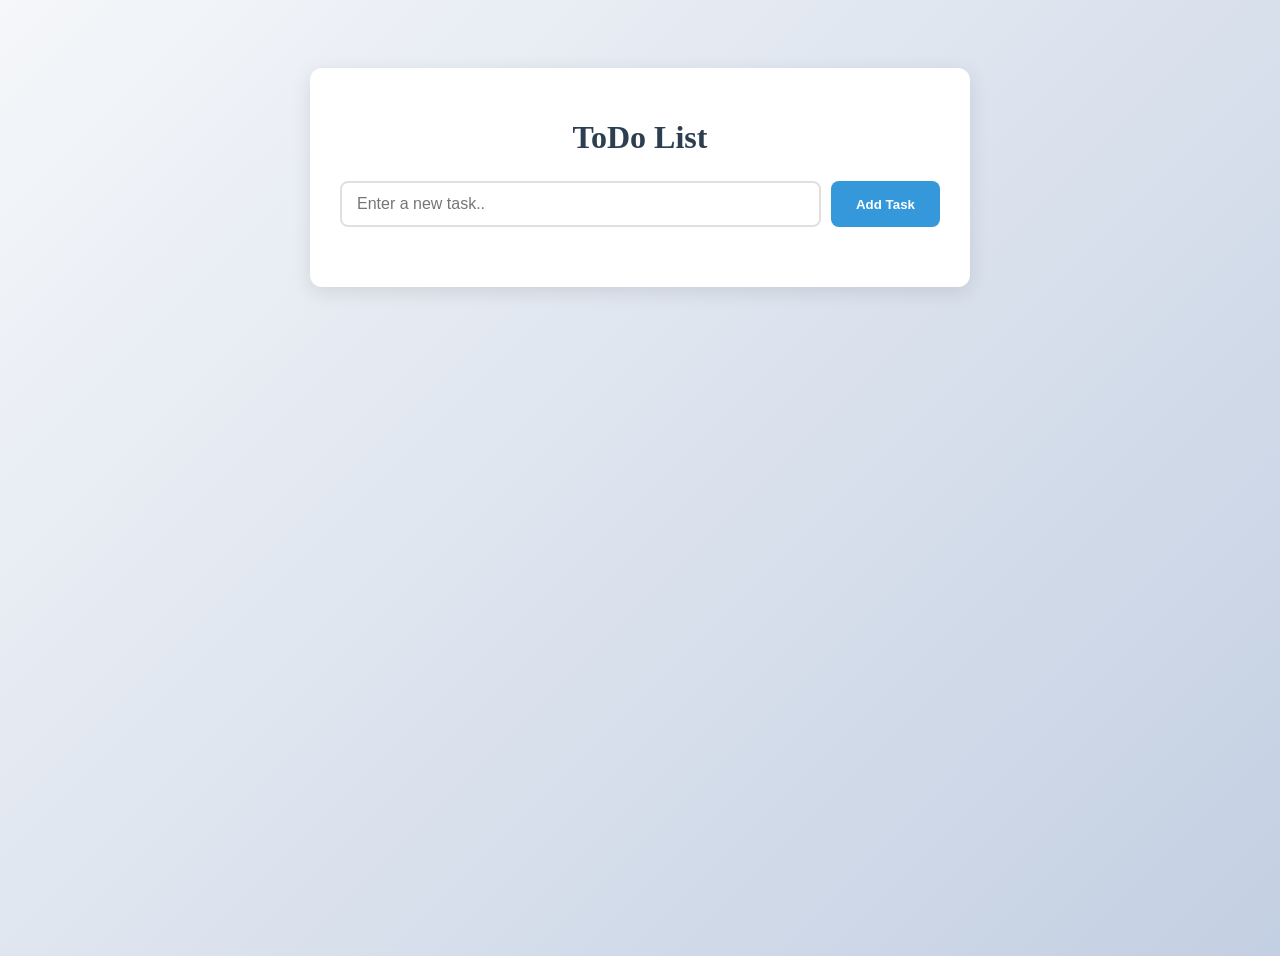
<file: LAB_3/TASK_2/index.html>
<!DOCTYPE html>
<html lang="en">
<head>
    <meta charset="UTF-8">
    <meta name="viewport" content="width=device-width, initial-scale=1.0">
    <title>Todo List</title>
    <link rel="stylesheet" href="style.css">
</head>
<body>
    <div class="container">
        <h1>ToDo List</h1>
        <div class="input-container">
            <input type="text" id="taskInput" placeholder="Enter a new task..">
            <button id="addTaskButton">Add Task</button>
        </div>
        <ul id="taskList"></ul>
    </div>

   
    <script src="index.js"></script>
</body>
</html>
</file>
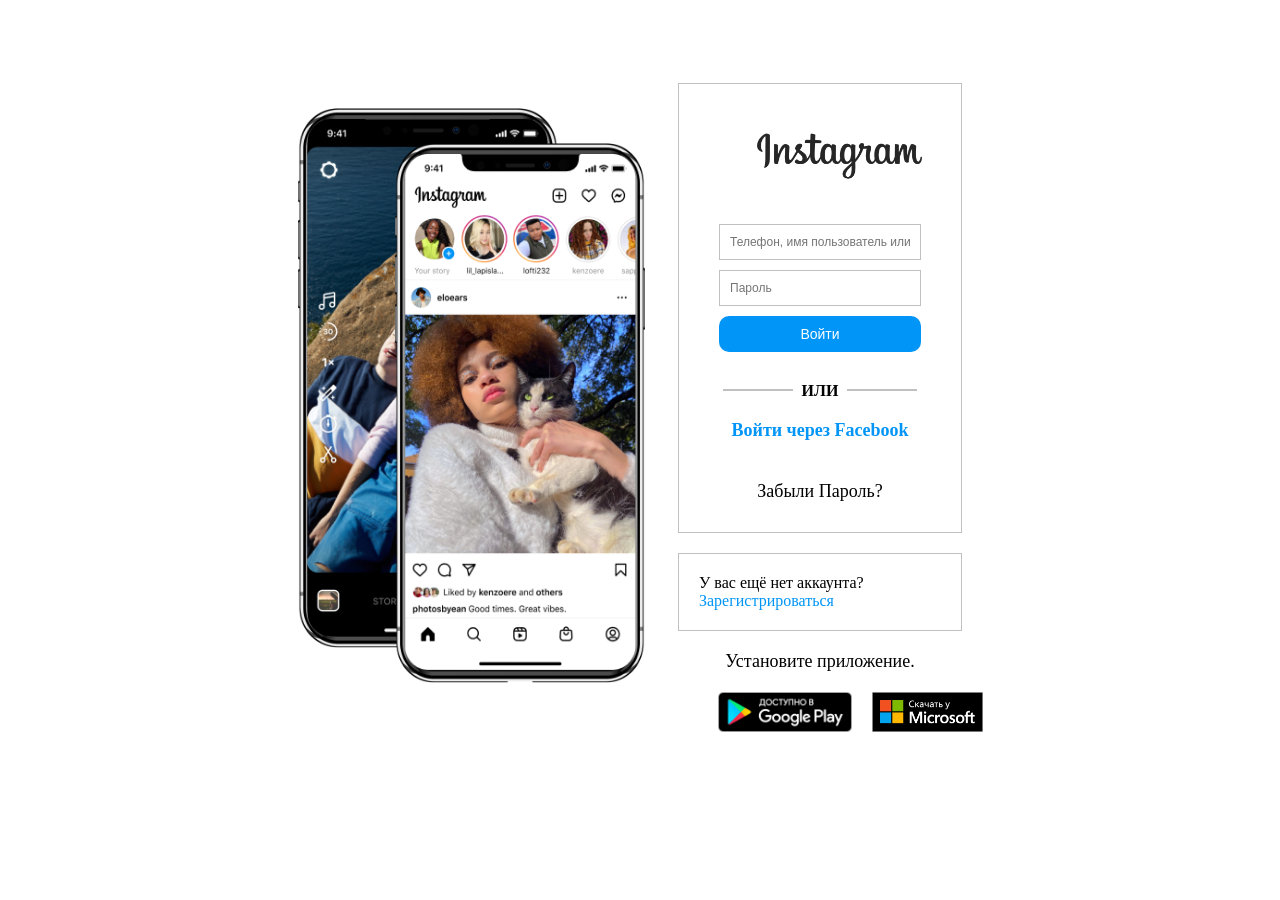
<file: LAB_2/instagram.html>
<!DOCTYPE html>
<html lang="en">
<head>
  <meta charset="UTF-8">
  <title>Title</title>
  <link rel="stylesheet" href="style.css"> 
  
</head>
<body>
<section id="main"> 
  <div class="container"> 
    <div class="content"> 
      
      
      <div class="left-side">
        
        <div class="iphone">
          <img src="iphone.png" alt=""> 
          <div class="img1">
            <img src="screenshot1.png" alt=""> 
          </div>
        </div>
        
        <div class="iphone2">
          <img src="iphone.png" alt=""> 
          <div class="img2">
            <img src="screenshot4.png" alt=""> 
          </div>
        </div>
      </div>
      
      
      <div class="right-side">
        
        <div class="right1">
          <div class="title">
            <img src="logoinst.png" alt=""> 
          </div>
          <form>
            
            <div class="mb-3">
              <input type="email" class="form-control" placeholder="Телефон, имя пользователь или эл. адрес" id="exampleInputEmail1"
                     aria-describedby="emailHelp">
            </div>
            
            <div class="mb-3">
              <input type="password" placeholder="Пароль" class="form-control"
                     id="exampleInputPassword1">
            </div>
            
            <div class="btn">
              <button type="submit" class="button">Войти</button>
            </div>
          </form>
          
          
          <div class="anyWord">
            <span class="span1"></span>
            <p>ИЛИ</p>
            <span class="span2"></span>
            <div class="span3">
              <a href="#"><i class='bx bxl-facebook-circle'></i>Войти через Facebook</a> 
            </div>
            <h5>Забыли Пароль?</h5> 
          </div>
        </div>
        
        
        <div class="right2">
          <p>У вас ещё нет аккаунта? <span>Зарегистрироваться</span></p>
        </div>
        
        
        <div class="right3">
          <p>Установите приложение.</p>
          <div class="lastimg">
            <img style='width: 134px height=40px' src="playmark.png" alt=""> 
            <img src="microsoft.png" alt=""> 
          </div>
        </div>
      </div>
      
    </div>
  </div>
</section>
</body>
</html>
</file>
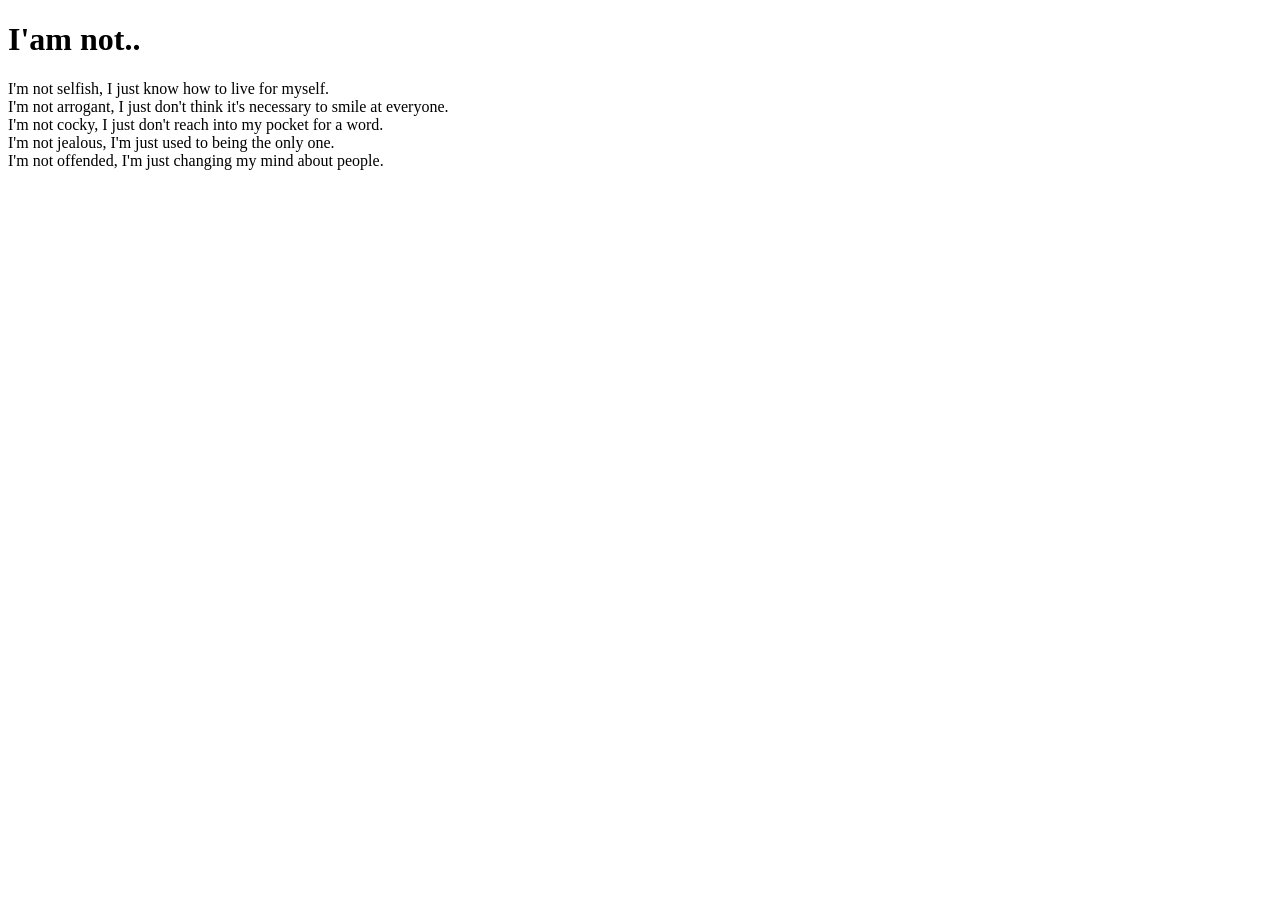
<file: LAB_1/khanacademy/1 Intro to HTML/1 Write a Poem.html>
<!DOCTYPE HTML>
<html>
    <head>
        <title>Challenge: Write a Poem</title>
        <meta charset="utf-8">
    </head>
    <body>
    <h1>I'am not..</h1>
    <p>
        I'm not selfish, I just know how to live for myself. <br>
I'm not arrogant, I just don't think it's necessary to smile at everyone. <br>
I'm not cocky, I just don't reach into my pocket for a word. <br>
I'm not jealous, I'm just used to being the only one. <br>
I'm not offended, I'm just changing my mind about people.
    </p>
    </body>
</html>
</file>
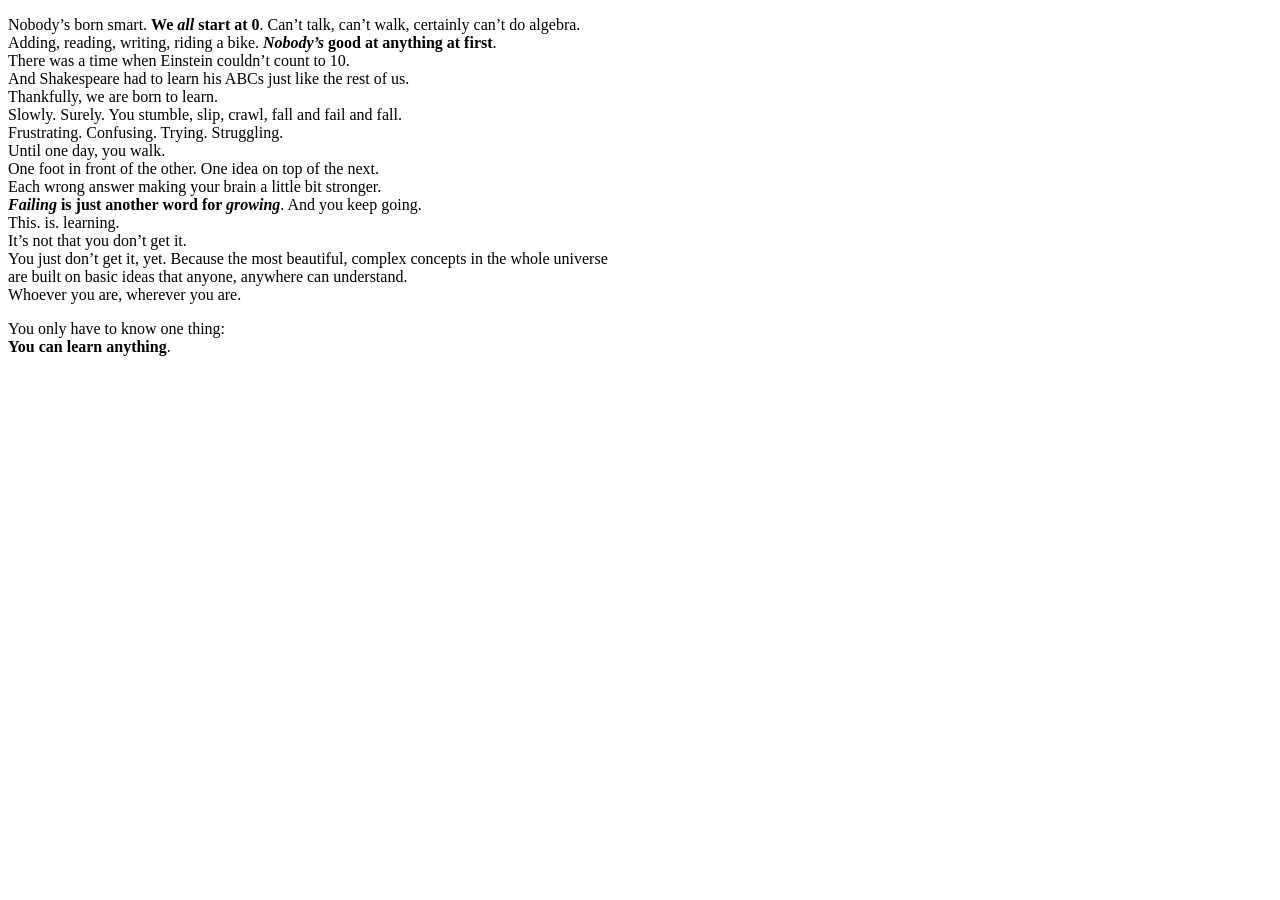
<file: LAB_1/khanacademy/1 Intro to HTML/2 You can learn text tags.html>
<!DOCTYPE HTML>
<html>
    <head>
        <title>Challenge: You can learn text tags</title>
        <meta charset="utf-8">
    </head>
    <body>
        <p>
        Nobody’s born smart. <strong>We <em>all</em> start at 0</strong>. Can’t talk, can’t walk, certainly can’t do algebra.<br>
        Adding, reading, writing, riding a bike. <strong><em>Nobody’s</em> good at anything at first</strong>.<br>
        There was a time when Einstein couldn’t count to 10.<br>
        And Shakespeare had to learn his ABCs just like the rest of us.<br>
        Thankfully, we are born to learn.<br>
        Slowly. Surely. You stumble, slip, crawl, fall and fail and fall.<br>
        Frustrating. Confusing. Trying. Struggling.<br>
        Until one day, you walk.<br>
        One foot in front of the other. One idea on top of the next.<br>
        Each wrong answer making your brain a little bit stronger.<br>
        <strong><em>Failing</em> is just another word for <em>growing</em></strong>. And you keep going.<br>
        This. is. learning.<br>
        It’s not that you don’t get it. <br>
        You just don’t get it, yet.
        Because the most beautiful, complex concepts in the whole universe<br>
        are built on basic ideas that anyone, anywhere can understand.<br>
        Whoever you are, wherever you are.<br>
        </p>
        <p>
        You only have to know one thing:<br>
        <strong>You can learn anything</strong>.
        </p>
    </body>
</html>
</file>
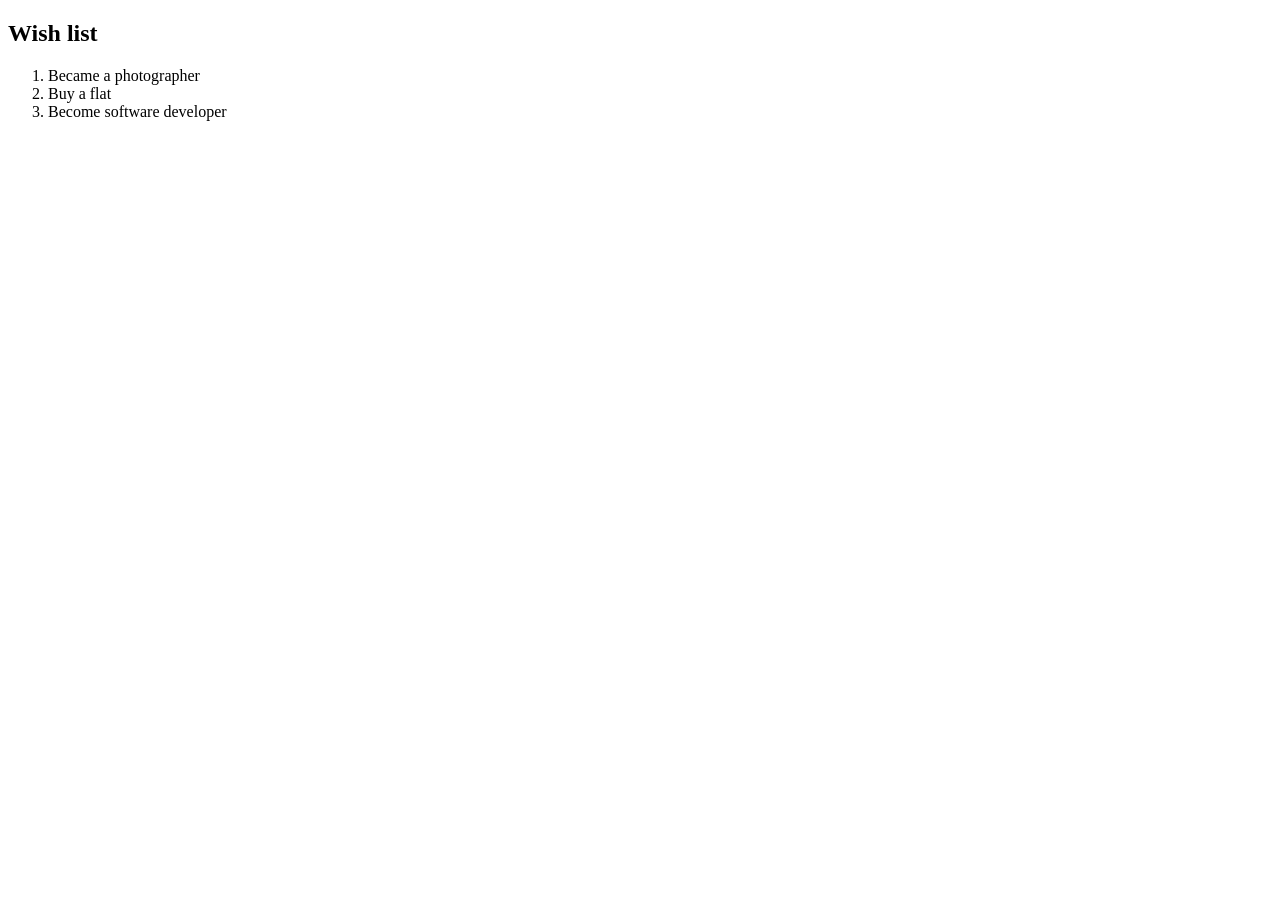
<file: LAB_1/khanacademy/1 Intro to HTML/3 Wishlist.html>
<!DOCTYPE HTML>
<html>
    <head>
        <title>Challenge: Wishlist</title>
        <meta charset="utf-8">
    </head>
    <body>
        <h2>
            Wish list
        </h2>
        <ol>
            <li>Became a photographer </li>
            <li>Buy a flat </li>
            <li>Become software developer </li>
        </ol>
        
    </body>
</html>
</file>
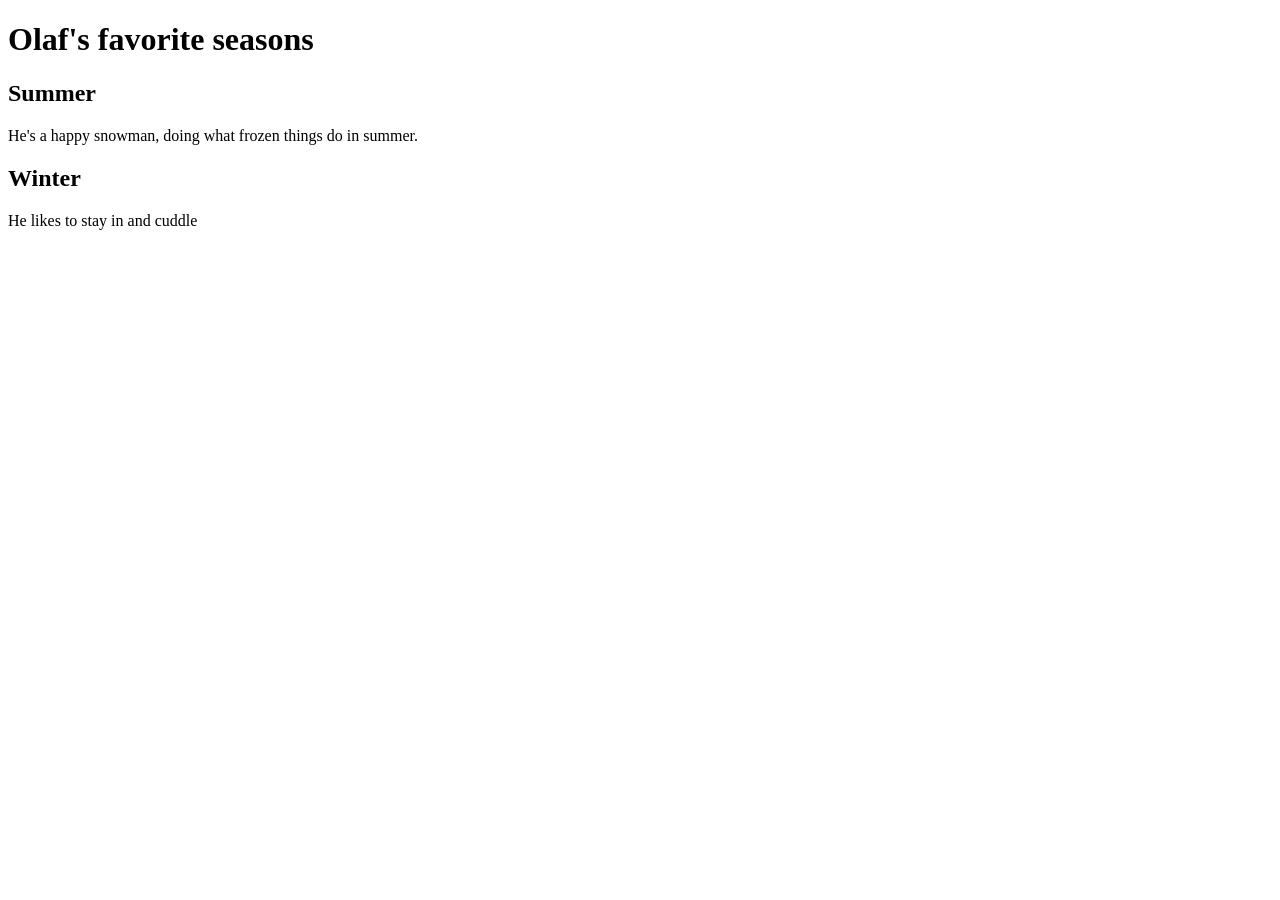
<file: LAB_1/khanacademy/2 Intro to CSS/2 Seasonal ids.html>
<!DOCTYPE html>
<html>
    <head>
        <meta charset="utf-8">
        <title>Challenge: Seasonal ids</title>
        <style>
            #summer {
                color: rgb = (22, 11, 33);
            }
            #winter {
                color: rgb = (22, 11, 33);
            }
            
            
        </style>
    </head>
    <body>
        
        <h1>Olaf's favorite seasons</h1>
        
        <h2 id="summer">Summer</h2>
        <p>He's a happy snowman, doing what frozen things do in summer.</p>
        
        <h2 id="winter">Winter</h2>
        <p>He likes to stay in and cuddle</p>
    </body>
</html>
</file>
<file: LAB_3/TASK_2/style.css>
body{
    font-family:"Poppins";
    background: linear-gradient(135deg, #f5f7fa 0%, #c3cfe2 100%);
    min-height: 100vh;
    padding: 20px;
}
.container {
    max-width: 600px;
    margin: 40px auto;
    background: white;
    border-radius: 12px;
    box-shadow: 0 5px 20px rgba(0, 0, 0, 0.1);
    padding: 30px;
}

h1 {
    color: #2c3e50;
    margin-bottom: 25px;
    text-align: center;
    font-size: 2em;
}

.input-container {
    display: flex;
    gap: 10px;
    margin-bottom: 30px;
}

#taskInput {
    flex: 1;
    padding: 12px 15px;
    border: 2px solid #e0e0e0;
    border-radius: 8px;
    font-size: 16px;
    transition: border-color 0.3s ease;
}

#taskInput:focus {
    outline: none;
    border-color: #3498db;
}

#addTaskButton {
    padding: 12px 25px;
    background: #3498db;
    border: none;
    border-radius: 8px;
    color: white;
    font-weight: 600;
    cursor: pointer;
    transition: background 0.3s ease;
}

#addTaskButton:hover {
    background: #2980b9;
}

#taskList {
    list-style: none;
}

li {
    display: flex;
    align-items: center;
    padding: 15px;
    background: #f8f9fa;
    margin-bottom: 10px;
    border-radius: 8px;
    transition: transform 0.2s ease, box-shadow 0.2s ease;
}

li:hover {
    transform: translateY(-2px);
    box-shadow: 0 2px 10px rgba(0, 0, 0, 0.1);
}

input[type="checkbox"] {
    width: 20px;
    height: 20px;
    margin-right: 15px;
    cursor: pointer;
}

span {
    flex: 1;
    font-size: 16px;
    color: #2c3e50;
    transition: color 0.3s ease;
}

.delete-button {
    padding: 8px 15px;
    background: #e74c3c;
    border: none;
    border-radius: 6px;
    color: white;
    font-weight: 500;
    cursor: pointer;
    transition: background 0.3s ease;
}

.delete-button:hover {
    background: #c0392b;
}


@keyframes slideIn {
    from {
        opacity: 0;
        transform: translateY(-10px);
    }
    to {
        opacity: 1;
        transform: translateY(0);
    }
}

li {
    animation: slideIn 0.3s ease forwards;
}


input[type="checkbox"]:checked + span {
    color: #95a5a6;
    text-decoration: line-through;
}
</file>
<file: LAB_2/style.css>
* {
    margin: 0;
    padding: 0;
    box-sizing: border-box; 
}

.container {
    padding: 0 40px; 
}

.iphone img {
    height: 540px;
    width: 260px;
    position: relative; 
}

.iphone2 img {
    height: 540px;
    width: 250px;
    position: absolute; 
    margin: 35px 0 0 -163px; 
    z-index: 3; 
}

.left-side {
    display: flex; 
    margin-bottom: 100px; 
}

.img1 img {
    position: absolute; 
    width: 231px;
    height: 518px;
    margin: 45px 0 0 -153px;
    z-index: 4; 
}

.img2 img {
    position: absolute;
    width: 241px;
    height: 519px;
    margin: 10px 0 0 -251px;
    z-index: 2; 
}

.content {
    display: flex;
    justify-content: center; 
    align-items: center; 
    padding-top: 7vh; 
}

.iphone, .iphone2 {
    display: flex; 
}

.footer-content ul {
    display: flex;
    gap: 20px; 
    text-align: center; 
}

.footer-content ul li a {
    text-decoration: none; 
    list-style: none; 
    font-size: 25px; 
}

.footer-content ul li {
    text-align: center;
    text-decoration: none;
    list-style: none;
}

.footer-content {
    text-align: center; 
}

.right-side {
    display: block; 
    padding: 20px; 
    width: 27%; 
    margin-left: 100px; 
}

.right1 {
    border: 1px solid silver; 
    padding: 0 25px; 
}

.right2 {
    border: 1px solid silver;
    padding: 20px;
    margin-top: 20px; 
}

.title {
    text-align: center; 
    font-size: 30px; 
    padding: 35px 0; 
    font-style: italic; 
}

.mb-3 {
    padding: 5px 15px; 
}

.right1 input {
    width: 100%; 
    border: 1px solid silver; 
    font-size: 12px; 
    padding: 10px; 
}

.right-side button {
    width: 100%; 
    color: white; 
    background-color: #0095F6; 
    padding: 10px 15px; 
    border-radius: 10px; 
    border: none; 
    font-weight: 500; 
    font-size: 14px;
    cursor: pointer; 
}

.btn {
    padding: 5px 15px; 
    padding-bottom: 20px; 
}

.anyWord {
    text-align: center; 
    padding: 10px; 
}

.anyWord p {
    position: relative; 
    font-size: 16px;
    font-weight: 600; 
}

.span2 {
    height: 2px; 
    width: 70px; 
    background-color: silver; 
    position: absolute;
    z-index: 5;
    margin: -11px 0 0 -97px; 
}

.span1 {
    height: 2px;
    width: 70px;
    background-color: silver;
    position: absolute;
    z-index: 5;
    margin: 7px 0 0 27px; 
}

.span3 a {
    display: inline-block;
    text-decoration: none; 
    color: #0095F6; 
    font-size: 18px; 
    padding: 20px 0;
    font-weight: 600; 
    transition: 0.2s; 
}

.span3 a:hover {
    color: #d5c0a8; 
}

.span3 i {
    position: absolute;
    margin: -1px 0 0 -23px; 
    font-size: 22px;
}

.right-side h5 {
    padding: 20px 0; 
    font-size: 18px;
    font-weight: 400;
}

.right-side h5:hover {
    cursor: pointer; 
}

.right2 {
    font-size: 16px; 
}

.right2 span {
    color: #0095F6; 
    cursor: pointer; 
}

.lastimg :first-child {
    width: 140px; 
    height: 40px; 
    cursor: pointer; 
}

.lastimg :last-child {
    width: 140px;
    height: 40px;
    cursor: pointer;
}

.lastimg {
    display: flex; 
    padding: 20px; 
    gap: 20px; 
}

.right3 {
    padding: 20px; 
}

.right3 p {
    text-align: center; 
    font-size: 18px;
    font-weight: 500; 
}

.title {
    width: 175px; 
    height: 51px;
    position: relative; 
    padding-top: 100px; 
}

.title img {
    width: 175px; 
    height: 60px; 
    position: absolute;
    margin: -60px 0 0 -40px; 
}
</file>
